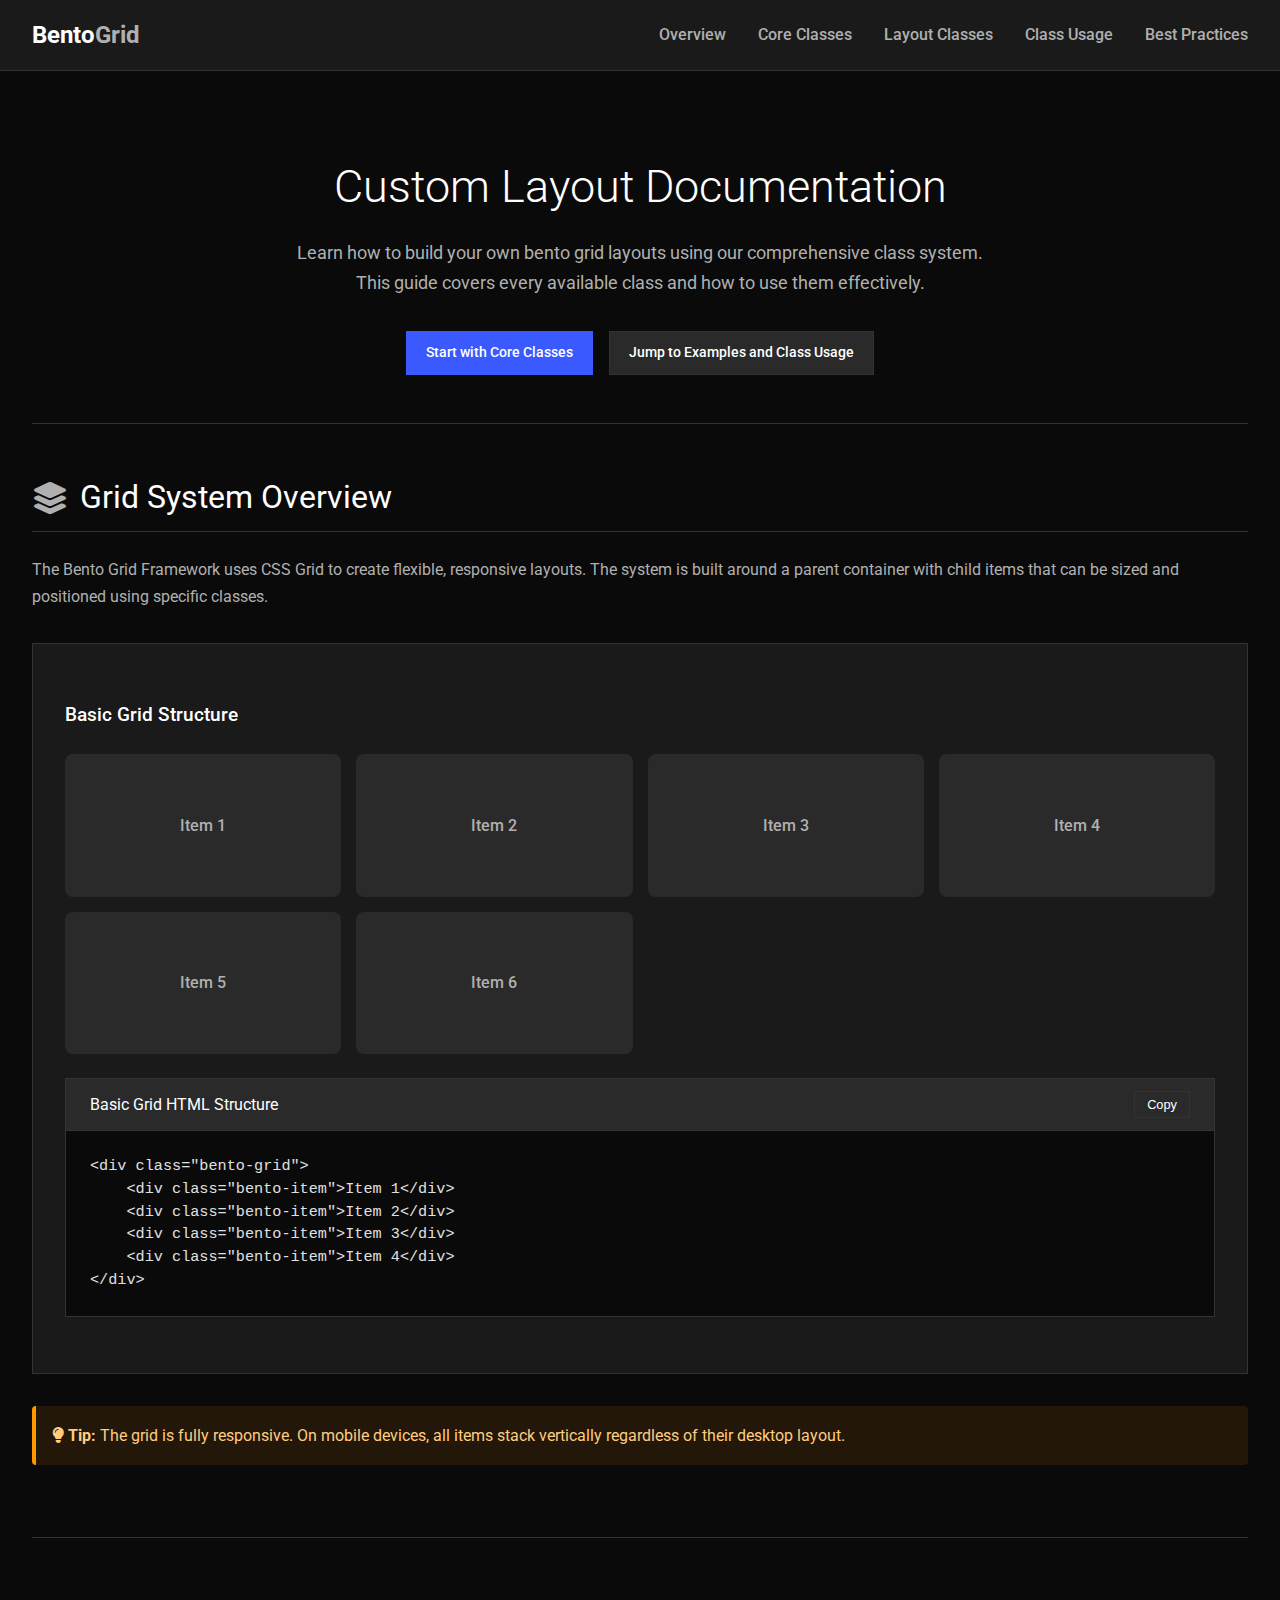
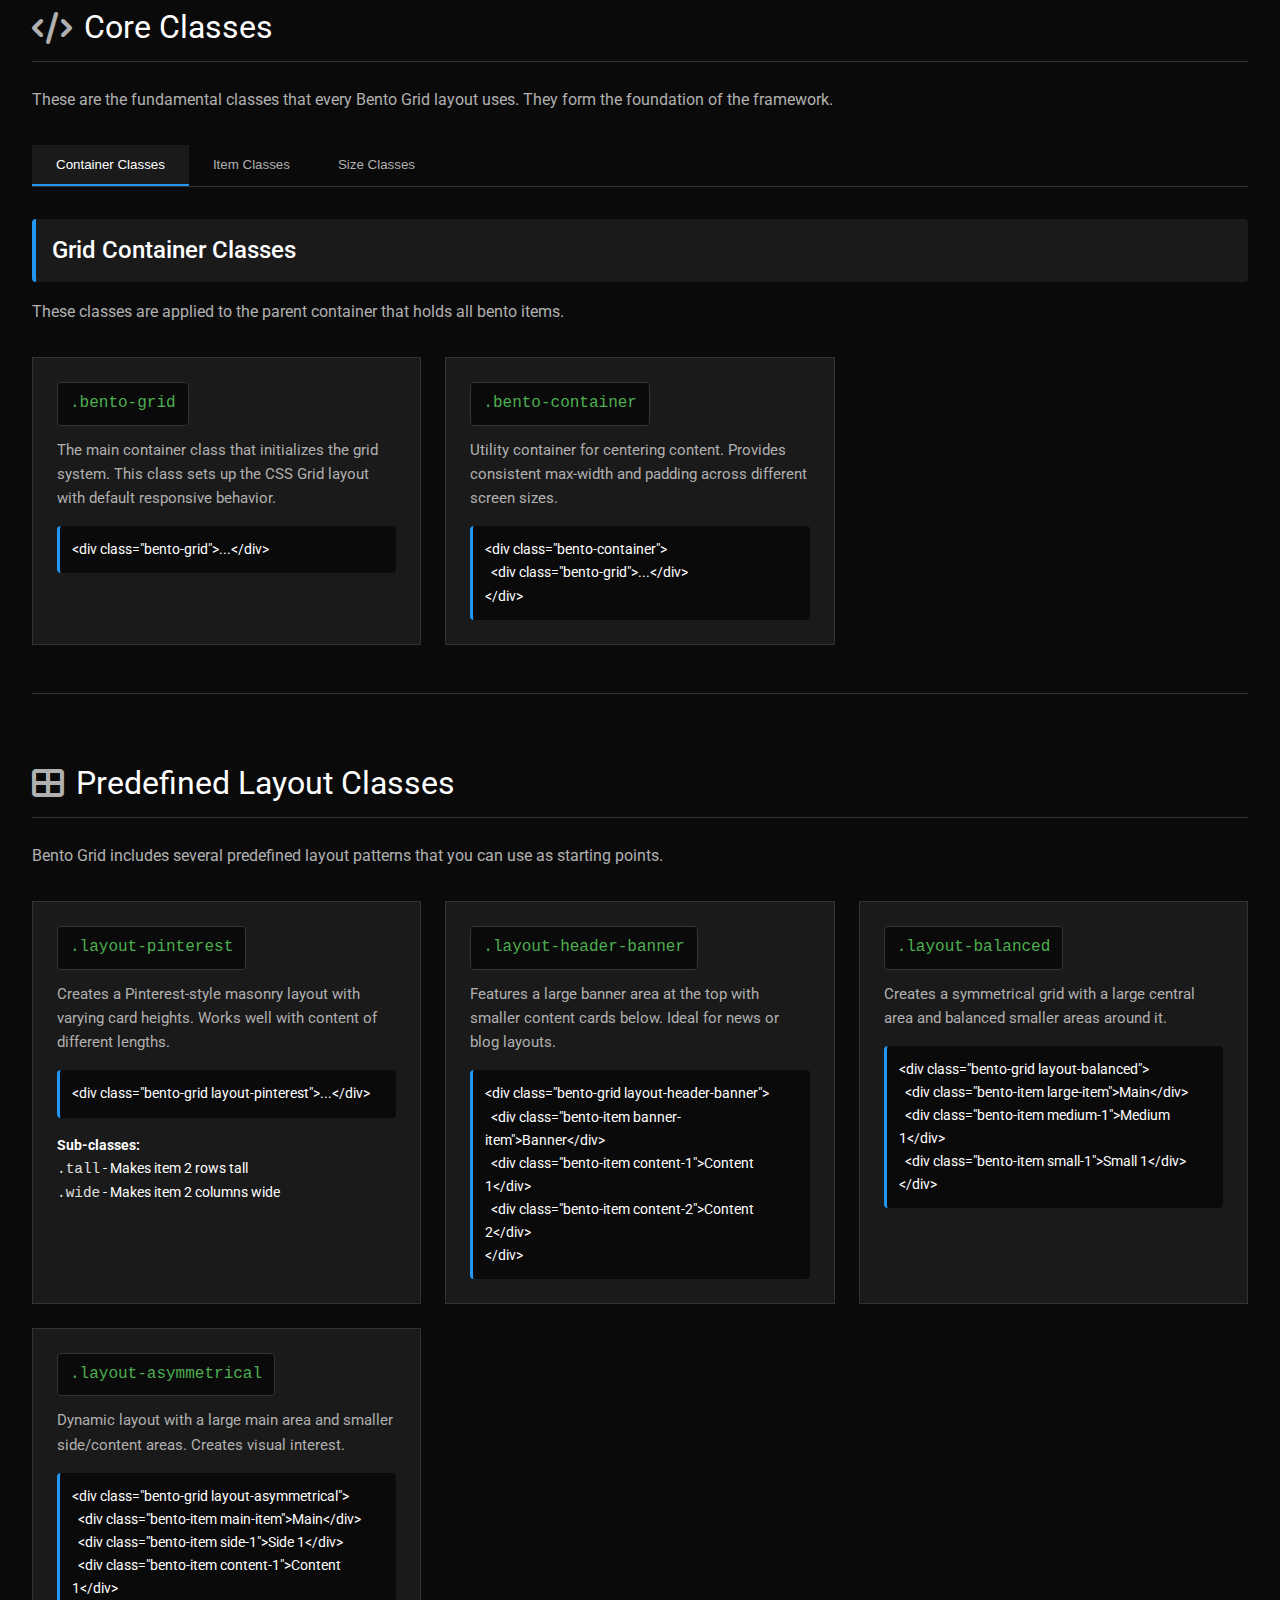
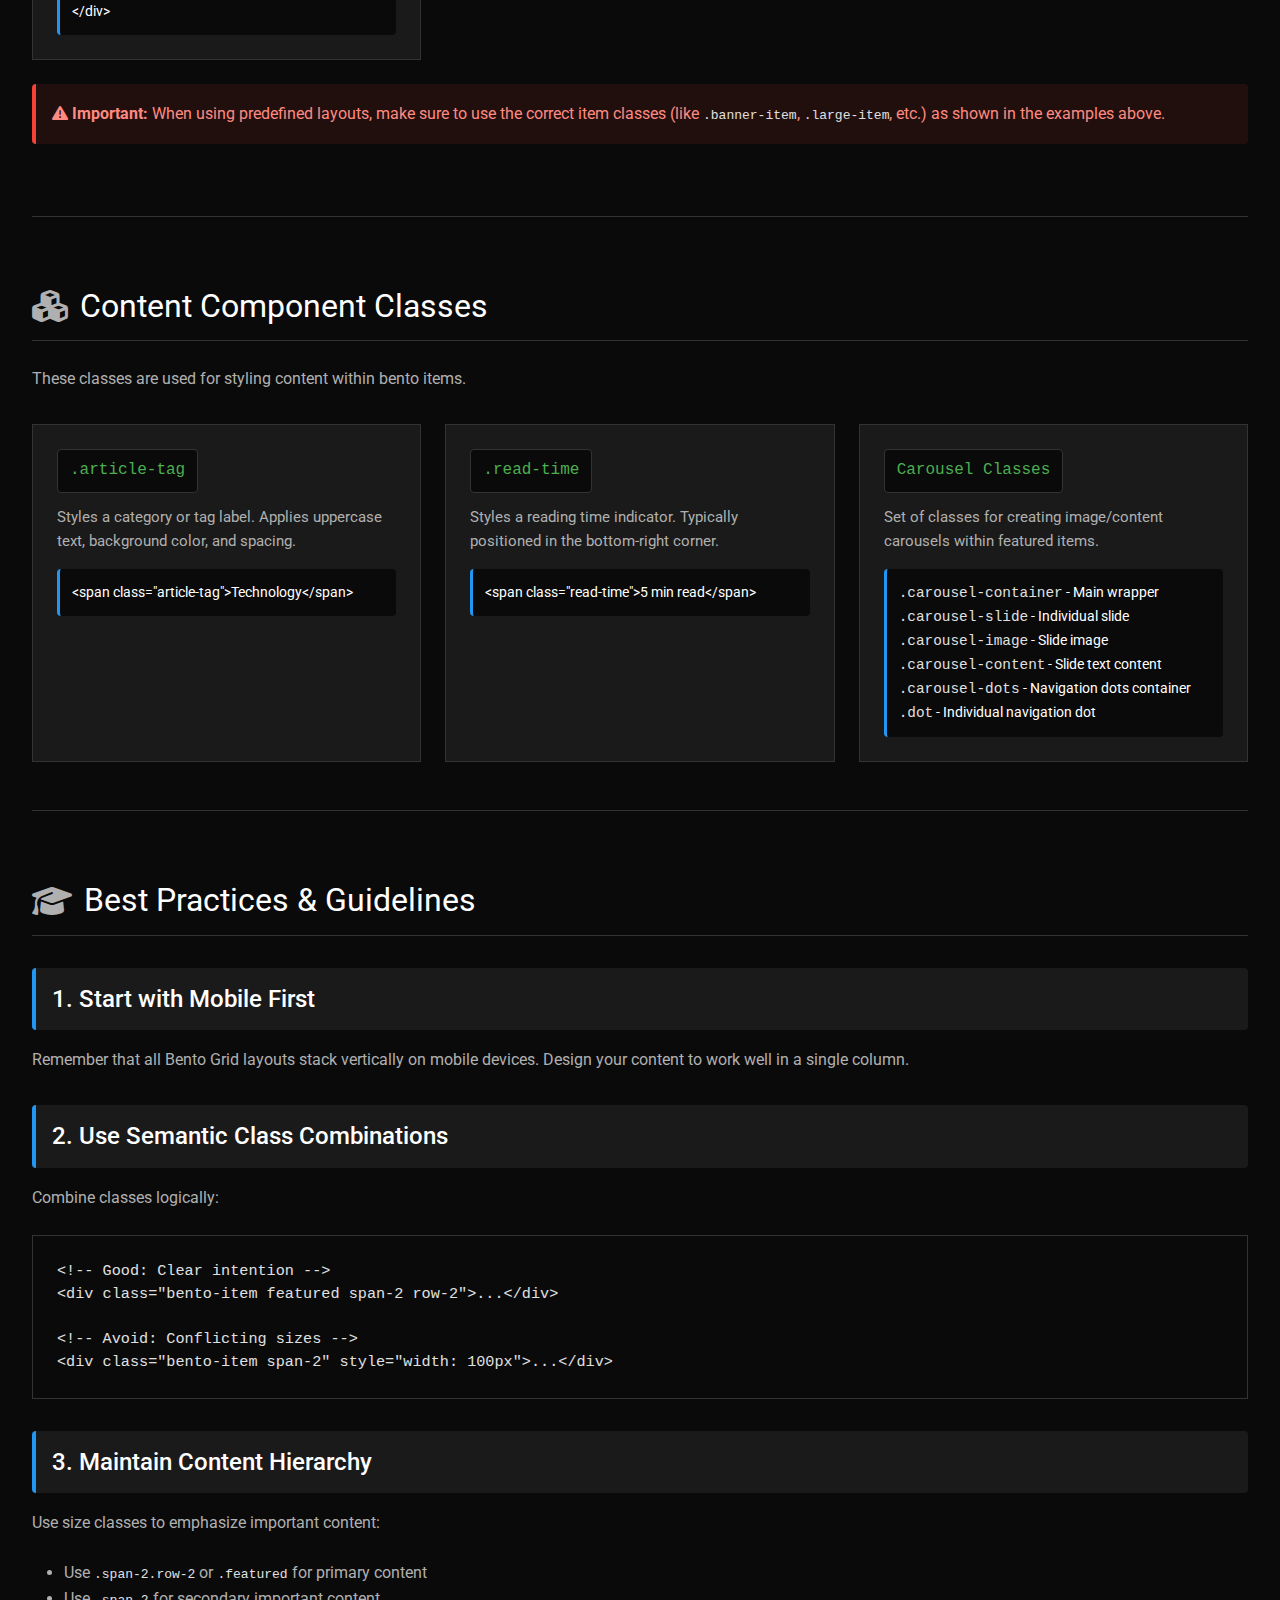
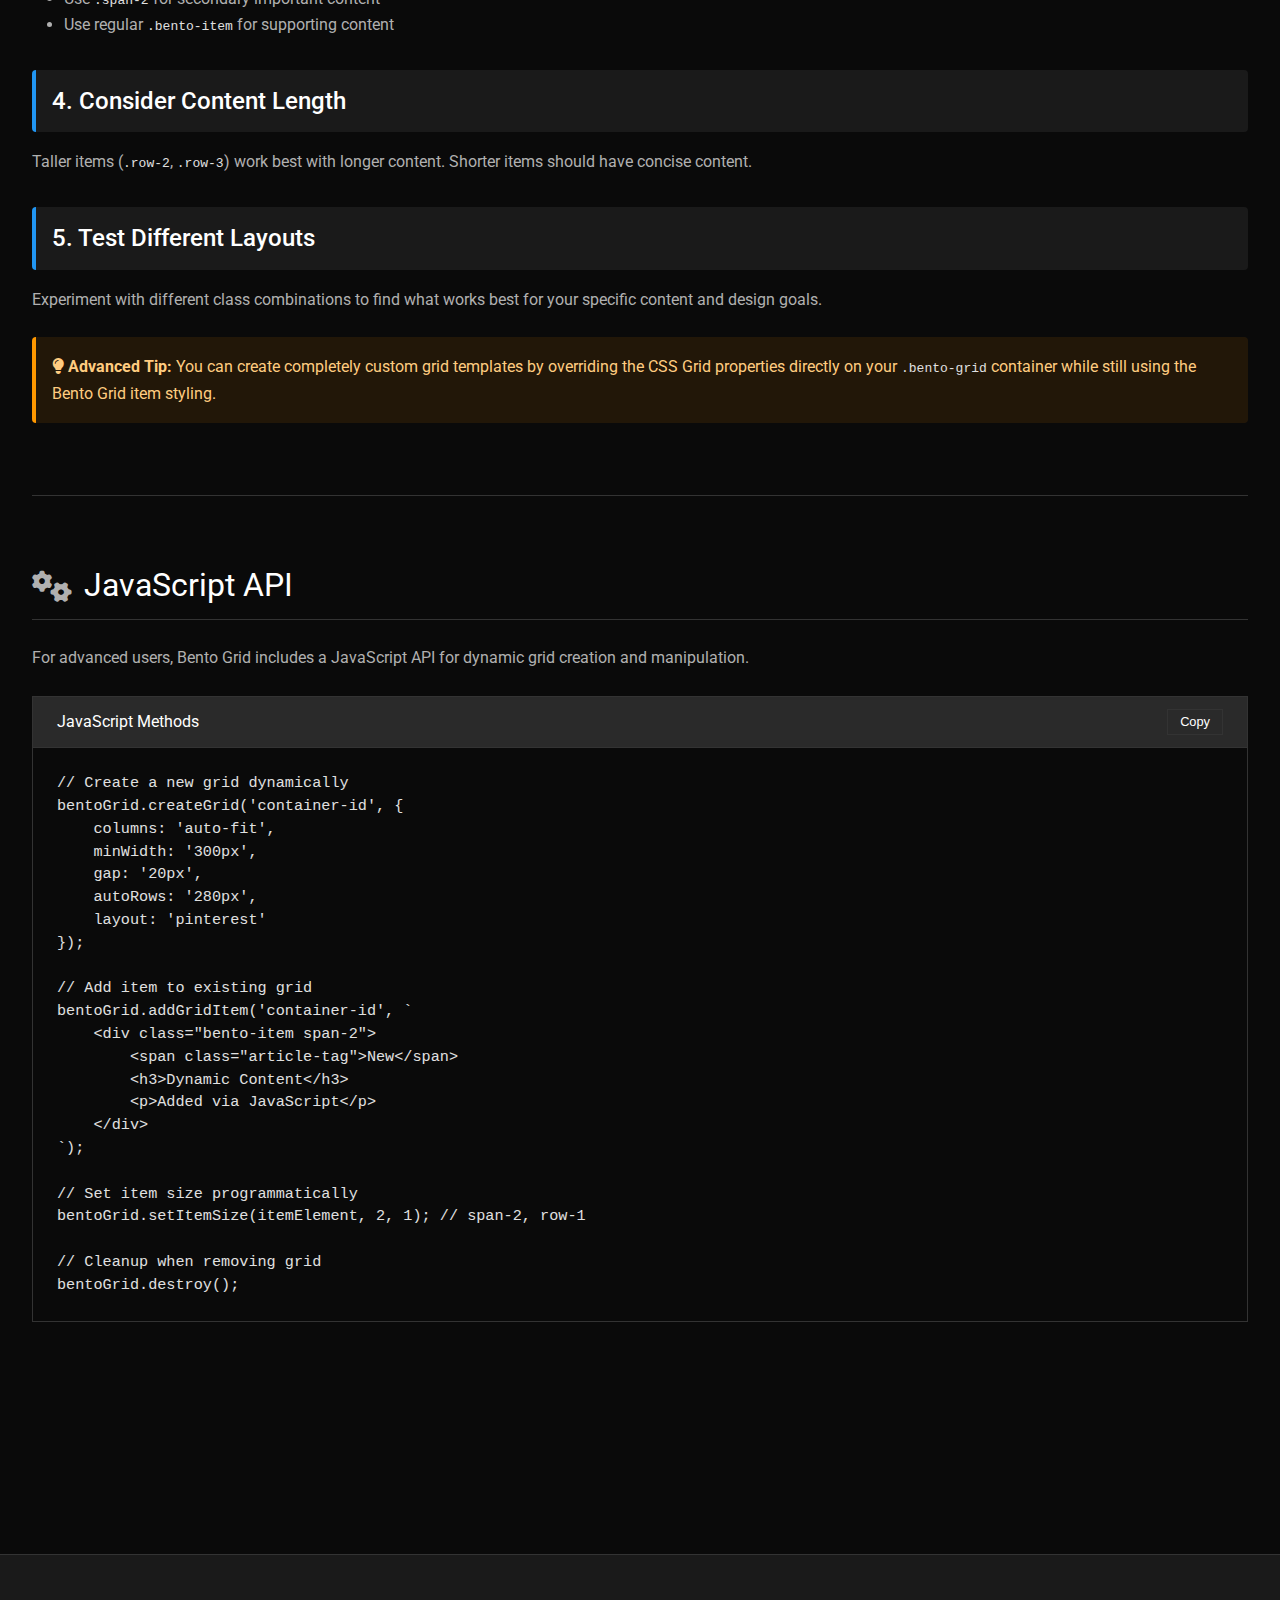
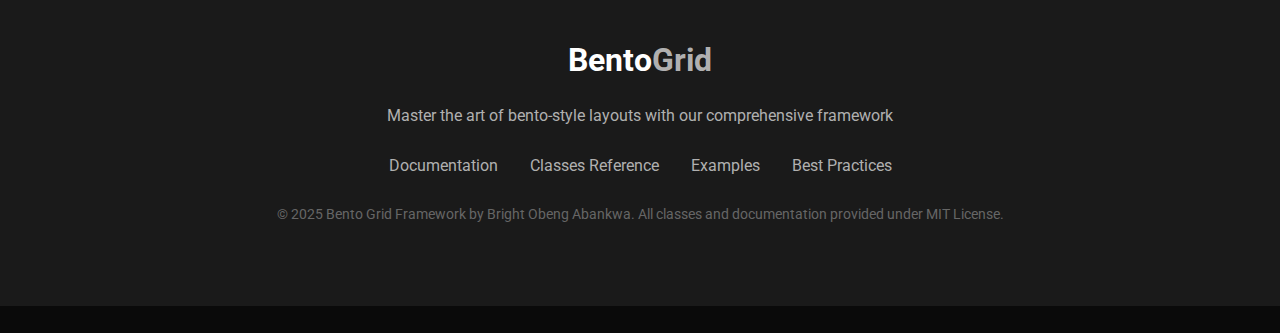
<file: custom-layout-doc.html>
<!DOCTYPE html>
<html lang="en">
<head>
    <meta charset="UTF-8">
    <meta name="viewport" content="width=device-width, initial-scale=1.0">
    <title>Bento Grid - Custom Layout Documentation</title>
    <link href="https://fonts.googleapis.com/css2?family=Roboto:wght@300;400;500;700&display=swap" rel="stylesheet">
    <link rel="stylesheet" href="https://cdnjs.cloudflare.com/ajax/libs/font-awesome/6.4.0/css/all.min.css">
    <style>
        :root {
            --bg-primary: #0a0a0a;
            --bg-secondary: #1a1a1a;
            --bg-tertiary: #2a2a2a;
            --text-primary: #ffffff;
            --text-secondary: #b0b0b0;
            --text-tertiary: #666666;
            --accent: #3a3a3a;
            --border: #333333;
            --radius: 0px;
            --transition: all 0.3s ease;
            --success: #4CAF50;
            --warning: #FF9800;
            --info: #2196F3;
            --error: #F44336;
        }

        * {
            margin: 0;
            padding: 0;
            box-sizing: border-box;
        }

        body {
            font-family: 'Roboto', sans-serif;
            background: var(--bg-primary);
            color: var(--text-primary);
            line-height: 1.6;
        }

        /* Navigation */
        .navbar {
            background: var(--bg-secondary);
            padding: 1rem 2rem;
            position: sticky;
            top: 0;
            z-index: 100;
            border-bottom: 1px solid var(--border);
        }

        .nav-container {
            max-width: 1400px;
            margin: 0 auto;
            display: flex;
            justify-content: space-between;
            align-items: center;
        }

        .logo {
            font-size: 1.5rem;
            font-weight: 700;
            color: var(--text-primary);
            text-decoration: none;
        }

        .logo span {
            color: var(--text-secondary);
        }

        .nav-links {
            display: flex;
            gap: 2rem;
            list-style: none;
        }

        .nav-links a {
            color: var(--text-secondary);
            text-decoration: none;
            font-weight: 500;
            transition: var(--transition);
        }

        .nav-links a:hover {
            color: var(--text-primary);
        }

        /* Main Container */
        .container {
            max-width: 1400px;
            margin: 0 auto;
            padding: 2rem;
        }

        /* Hero Section */
        .hero {
            padding: 3rem 0;
            text-align: center;
            border-bottom: 1px solid var(--border);
            margin-bottom: 3rem;
        }

        .hero h1 {
            font-size: 2.8rem;
            font-weight: 300;
            margin-bottom: 1rem;
            color: #fff;
        }

        .hero p {
            font-size: 1.1rem;
            color: var(--text-secondary);
            max-width: 700px;
            margin: 0 auto 2rem;
        }

        /* Content Sections */
        section {
            margin-bottom: 4rem;
            padding-bottom: 3rem;
            border-bottom: 1px solid var(--border);
        }

        section:last-child {
            border-bottom: none;
        }

        h2 {
            font-size: 2rem;
            font-weight: 400;
            margin-bottom: 1.5rem;
            color: var(--text-primary);
            display: flex;
            align-items: center;
            gap: 0.75rem;
            padding-bottom: 0.5rem;
            border-bottom: 1px solid var(--border);
        }

        h2 i {
            color: var(--text-secondary);
        }

        h3 {
            font-size: 1.5rem;
            font-weight: 500;
            margin: 2rem 0 1rem;
            color: var(--text-primary);
            background: var(--bg-secondary);
            padding: 0.75rem 1rem;
            border-radius: 4px;
            border-left: 4px solid var(--info);
        }

        h4 {
            font-size: 1.2rem;
            font-weight: 500;
            margin: 1.5rem 0 0.75rem;
            color: var(--text-primary);
            display: flex;
            align-items: center;
            gap: 0.5rem;
        }

        p {
            color: var(--text-secondary);
            margin-bottom: 1.5rem;
            line-height: 1.7;
        }

        /* Code Blocks */
        .code-container {
            background: var(--bg-primary);
            border-radius: var(--radius);
            border: 1px solid var(--border);
            overflow: hidden;
            margin: 1.5rem 0;
        }

        .code-header {
            padding: 0.75rem 1.5rem;
            background: var(--bg-tertiary);
            border-bottom: 1px solid var(--border);
            display: flex;
            justify-content: space-between;
            align-items: center;
        }

        .code-content {
            padding: 1.5rem;
            overflow-x: auto;
        }

        pre {
            margin: 0;
            font-family: 'Courier New', monospace;
            font-size: 0.95rem;
            line-height: 1.5;
        }

        code {
            color: #e0e0e0;
        }

        .token.tag {
            color: #ff6b8b;
        }

        .token.attr-name {
            color: #ffcc00;
        }

        .token.attr-value {
            color: #66ff99;
        }

        .token.comment {
            color: #888;
        }

        .token.property {
            color: #7ec6ff;
        }

        .token.selector {
            color: #ff6b8b;
        }

        /* Grid Visualizer */
        .grid-visualizer {
            background: var(--bg-secondary);
            border-radius: var(--radius);
            border: 1px solid var(--border);
            padding: 2rem;
            margin: 2rem 0;
        }

        .grid-preview {
            display: grid;
            grid-template-columns: repeat(auto-fit, minmax(200px, 1fr));
            gap: 15px;
            margin: 1.5rem 0;
            min-height: 300px;
        }

        .grid-item {
            background: var(--bg-tertiary);
            border-radius: 8px;
            display: flex;
            align-items: center;
            justify-content: center;
            color: var(--text-secondary);
            font-weight: 500;
            transition: var(--transition);
            padding: 1rem;
            text-align: center;
        }

        .grid-item:hover {
            background: var(--accent);
            color: var(--text-primary);
        }

        /* Class Reference */
        .class-reference {
            display: grid;
            grid-template-columns: repeat(auto-fill, minmax(300px, 1fr));
            gap: 1.5rem;
            margin-top: 2rem;
        }

        .class-card {
            background: var(--bg-secondary);
            border-radius: var(--radius);
            border: 1px solid var(--border);
            padding: 1.5rem;
            transition: var(--transition);
        }

        .class-card:hover {
            border-color: var(--accent);
            transform: translateY(-2px);
        }

        .class-name {
            font-family: 'Courier New', monospace;
            background: var(--bg-primary);
            padding: 0.5rem 0.75rem;
            border-radius: 4px;
            display: inline-block;
            margin-bottom: 0.75rem;
            color: var(--success);
            border: 1px solid var(--border);
        }

        .class-description {
            color: var(--text-secondary);
            font-size: 0.95rem;
            line-height: 1.6;
            margin-bottom: 1rem;
        }

        .class-example {
            background: var(--bg-primary);
            padding: 0.75rem;
            border-radius: 4px;
            font-size: 0.9rem;
            border-left: 3px solid var(--info);
        }

        /* Tabs */
        .tabs {
            display: flex;
            border-bottom: 1px solid var(--border);
            margin: 2rem 0;
        }

        .tab {
            padding: 0.75rem 1.5rem;
            background: none;
            border: none;
            color: var(--text-secondary);
            cursor: pointer;
            font-weight: 500;
            border-bottom: 2px solid transparent;
            transition: var(--transition);
        }

        .tab.active {
            color: var(--text-primary);
            border-bottom-color: var(--info);
            background: var(--bg-secondary);
        }

        .tab-content {
            display: none;
        }

        .tab-content.active {
            display: block;
        }

        /* Examples */
        .example-grid {
            display: grid;
            grid-template-columns: repeat(auto-fit, minmax(300px, 1fr));
            gap: 20px;
            grid-auto-rows: 280px;
            margin: 2rem 0;
        }

        .bento-item {
            background: #1a1a1a;
            border-radius: 16px;
            padding: 25px;
            position: relative;
            overflow: hidden;
            transition: transform 0.3s ease, box-shadow 0.3s ease;
            cursor: pointer;
            border: 1px solid #2a2a2a;
        }

        .bento-item:hover {
            transform: translateY(-3px);
            box-shadow: 0 10px 30px rgba(0, 0, 0, 0.4);
            border-color: #3a3a3a;
        }

        .article-tag {
            display: inline-block;
            padding: 6px 12px;
            background: #2a2a2a;
            border-radius: 10px;
            font-size: 0.75rem;
            font-weight: 500;
            margin-bottom: 15px;
            color: #888;
            text-transform: uppercase;
            letter-spacing: 1px;
        }

        .bento-item h3 {
            font-size: 1.3rem;
            font-weight: 500;
            margin-bottom: 10px;
            color: #fff;
        }

        .bento-item p {
            font-size: 0.9rem;
            color: #888;
            line-height: 1.6;
        }

        .read-time {
            position: absolute;
            bottom: 25px;
            right: 25px;
            font-size: 0.8rem;
            color: #666;
        }

        /* Footer */
        footer {
            background: var(--bg-secondary);
            padding: 3rem 0;
            text-align: center;
            border-top: 1px solid var(--border);
            margin-top: 4rem;
        }

        .footer-links {
            display: flex;
            justify-content: center;
            gap: 2rem;
            margin: 1.5rem 0;
        }

        .footer-links a {
            color: var(--text-secondary);
            text-decoration: none;
            transition: var(--transition);
        }

        .footer-links a:hover {
            color: var(--text-primary);
        }

        .copyright {
            color: var(--text-tertiary);
            font-size: 0.9rem;
        }

        /* Responsive */
        @media (max-width: 768px) {
            .hero h1 {
                font-size: 2.2rem;
            }
            
            .nav-links {
                display: none;
            }
            
            .class-reference {
                grid-template-columns: 1fr;
            }
            
            .grid-preview {
                grid-template-columns: repeat(auto-fit, minmax(150px, 1fr));
            }
        }

        /* Utility */
        .btn {
            display: inline-block;
            background: var(--bg-tertiary);
            color: var(--text-primary);
            padding: 0.6rem 1.2rem;
            border-radius: var(--radius);
            text-decoration: none;
            font-weight: 500;
            border: 1px solid var(--border);
            transition: var(--transition);
            cursor: pointer;
            font-size: 0.9rem;
        }

        .btn:hover {
            background: var(--accent);
        }

        .btn-primary {
            background: #3a5aff;
            border-color: #3a5aff;
        }

        .btn-primary:hover {
            background: #2a4aef;
        }

        .note {
            background: rgba(255, 152, 0, 0.1);
            border-left: 4px solid var(--warning);
            padding: 1rem;
            margin: 1.5rem 0;
            border-radius: 4px;
        }

        .note p {
            color: #ffcc80;
            margin-bottom: 0;
        }

        .warning {
            background: rgba(244, 67, 54, 0.1);
            border-left: 4px solid var(--error);
            padding: 1rem;
            margin: 1.5rem 0;
            border-radius: 4px;
        }

        .warning p {
            color: #ff8a80;
            margin-bottom: 0;
        }

        .success {
            background: rgba(76, 175, 80, 0.1);
            border-left: 4px solid var(--success);
            padding: 1rem;
            margin: 1.5rem 0;
            border-radius: 4px;
        }

        .success p {
            color: #a5d6a7;
            margin-bottom: 0;
        }
    </style>
</head>
<body>
    <!-- Navigation -->
    <nav class="navbar">
        <div class="nav-container">
            <a href="#" class="logo">Bento<span>Grid</span></a>
            <ul class="nav-links">
                <li><a href="#overview">Overview</a></li>
                <li><a href="#core-classes">Core Classes</a></li>
                <li><a href="#layout-classes">Layout Classes</a></li>
                <li><a href="layout-example.html">Class Usage</a></li>
                <li><a href="#best-practices">Best Practices</a></li>
            </ul>
        </div>
    </nav>

    <div class="container">
        <!-- Hero Section -->
        <section class="hero" id="overview">
            <h1>Custom Layout Documentation</h1>
            <p>Learn how to build your own bento grid layouts using our comprehensive class system. This guide covers every available class and how to use them effectively.</p>
            <div style="display: flex; gap: 1rem; justify-content: center; margin-top: 2rem;">
                <a href="#core-classes" class="btn btn-primary">Start with Core Classes</a>
                <a href="layout-example.html" class="btn">Jump to Examples and Class Usage</a>
            </div>
        </section>

        <!-- Grid System Overview -->
        <section>
            <h2><i class="fas fa-layer-group"></i> Grid System Overview</h2>
            <p>The Bento Grid Framework uses CSS Grid to create flexible, responsive layouts. The system is built around a parent container with child items that can be sized and positioned using specific classes.</p>
            
            <div class="grid-visualizer">
                <h4>Basic Grid Structure</h4>
                <div class="grid-preview" style="grid-template-columns: repeat(4, 1fr);">
                    <div class="grid-item">Item 1</div>
                    <div class="grid-item">Item 2</div>
                    <div class="grid-item">Item 3</div>
                    <div class="grid-item">Item 4</div>
                    <div class="grid-item">Item 5</div>
                    <div class="grid-item">Item 6</div>
                </div>
                <div class="code-container">
                    <div class="code-header">
                        <div>Basic Grid HTML Structure</div>
                    </div>
                    <div class="code-content">
                        <pre><code>&lt;div class="bento-grid"&gt;
    &lt;div class="bento-item"&gt;Item 1&lt;/div&gt;
    &lt;div class="bento-item"&gt;Item 2&lt;/div&gt;
    &lt;div class="bento-item"&gt;Item 3&lt;/div&gt;
    &lt;div class="bento-item"&gt;Item 4&lt;/div&gt;
&lt;/div&gt;</code></pre>
                    </div>
                </div>
            </div>

            <div class="note">
                <p><i class="fas fa-lightbulb"></i> <strong>Tip:</strong> The grid is fully responsive. On mobile devices, all items stack vertically regardless of their desktop layout.</p>
            </div>
        </section>

        <!-- Core Classes -->
        <section id="core-classes">
            <h2><i class="fas fa-code"></i> Core Classes</h2>
            <p>These are the fundamental classes that every Bento Grid layout uses. They form the foundation of the framework.</p>

            <div class="tabs">
                <button class="tab active" onclick="switchTab('container')">Container Classes</button>
                <button class="tab" onclick="switchTab('item')">Item Classes</button>
                <button class="tab" onclick="switchTab('size')">Size Classes</button>
            </div>

            <div id="container" class="tab-content active">
                <h3>Grid Container Classes</h3>
                <p>These classes are applied to the parent container that holds all bento items.</p>
                
                <div class="class-reference">
                    <div class="class-card">
                        <div class="class-name">.bento-grid</div>
                        <div class="class-description">
                            The main container class that initializes the grid system. This class sets up the CSS Grid layout with default responsive behavior.
                        </div>
                        <div class="class-example">
                            &lt;div class="bento-grid"&gt;...&lt;/div&gt;
                        </div>
                    </div>

                    <div class="class-card">
                        <div class="class-name">.bento-container</div>
                        <div class="class-description">
                            Utility container for centering content. Provides consistent max-width and padding across different screen sizes.
                        </div>
                        <div class="class-example">
                            &lt;div class="bento-container"&gt;<br>
                            &nbsp;&nbsp;&lt;div class="bento-grid"&gt;...&lt;/div&gt;<br>
                            &lt;/div&gt;
                        </div>
                    </div>
                </div>
            </div>

            <div id="item" class="tab-content">
                <h3>Grid Item Classes</h3>
                <p>These classes are applied to individual items within the bento grid.</p>
                
                <div class="class-reference">
                    <div class="class-card">
                        <div class="class-name">.bento-item</div>
                        <div class="class-description">
                            Base class for all grid items. Provides styling, hover effects, and responsive behavior.
                        </div>
                        <div class="class-example">
                            &lt;div class="bento-item"&gt;Content&lt;/div&gt;
                        </div>
                    </div>

                    <div class="class-card">
                        <div class="class-name">.featured</div>
                        <div class="class-description">
                            Marks an item as featured. Featured items typically span multiple grid cells and may contain carousels or highlighted content.
                        </div>
                        <div class="class-example">
                            &lt;div class="bento-item featured"&gt;Featured Content&lt;/div&gt;
                        </div>
                    </div>
                </div>
            </div>

            <div id="size" class="tab-content">
                <h3>Size Modifier Classes</h3>
                <p>Control how many grid cells an item occupies.</p>
                
                <div class="class-reference">
                    <div class="class-card">
                        <div class="class-name">.span-2</div>
                        <div class="class-description">
                            Makes an item span 2 columns horizontally. Can be combined with other span classes.
                        </div>
                        <div class="class-example">
                            &lt;div class="bento-item span-2"&gt;Wide Item&lt;/div&gt;
                        </div>
                    </div>

                    <div class="class-card">
                        <div class="class-name">.span-3</div>
                        <div class="class-description">
                            Makes an item span 3 columns horizontally. Use for extra wide content sections.
                        </div>
                        <div class="class-example">
                            &lt;div class="bento-item span-3"&gt;Extra Wide Item&lt;/div&gt;
                        </div>
                    </div>

                    <div class="class-card">
                        <div class="class-name">.row-2</div>
                        <div class="class-description">
                            Makes an item span 2 rows vertically. Creates taller content blocks.
                        </div>
                        <div class="class-example">
                            &lt;div class="bento-item row-2"&gt;Tall Item&lt;/div&gt;
                        </div>
                    </div>

                    <div class="class-card">
                        <div class="class-name">.row-3</div>
                        <div class="class-description">
                            Makes an item span 3 rows vertically. Use for very tall content sections.
                        </div>
                        <div class="class-example">
                            &lt;div class="bento-item row-3"&gt;Very Tall Item&lt;/div&gt;
                        </div>
                    </div>
                </div>
                
                <div class="note">
                    <p><i class="fas fa-exclamation-circle"></i> <strong>Note:</strong> Size classes can be combined. For example: <code>.span-2.row-2</code> creates a 2x2 grid item.</p>
                </div>
            </div>
        </section>

        <!-- Layout Classes -->
        <section id="layout-classes">
            <h2><i class="fas fa-th-large"></i> Predefined Layout Classes</h2>
            <p>Bento Grid includes several predefined layout patterns that you can use as starting points.</p>

            <div class="class-reference">
                <div class="class-card">
                    <div class="class-name">.layout-pinterest</div>
                    <div class="class-description">
                        Creates a Pinterest-style masonry layout with varying card heights. Works well with content of different lengths.
                    </div>
                    <div class="class-example">
                        &lt;div class="bento-grid layout-pinterest"&gt;...&lt;/div&gt;
                    </div>
                    <div style="margin-top: 1rem; font-size: 0.9rem;">
                        <strong>Sub-classes:</strong><br>
                        <code>.tall</code> - Makes item 2 rows tall<br>
                        <code>.wide</code> - Makes item 2 columns wide
                    </div>
                </div>

                <div class="class-card">
                    <div class="class-name">.layout-header-banner</div>
                    <div class="class-description">
                        Features a large banner area at the top with smaller content cards below. Ideal for news or blog layouts.
                    </div>
                    <div class="class-example">
                        &lt;div class="bento-grid layout-header-banner"&gt;<br>
                        &nbsp;&nbsp;&lt;div class="bento-item banner-item"&gt;Banner&lt;/div&gt;<br>
                        &nbsp;&nbsp;&lt;div class="bento-item content-1"&gt;Content 1&lt;/div&gt;<br>
                        &nbsp;&nbsp;&lt;div class="bento-item content-2"&gt;Content 2&lt;/div&gt;<br>
                        &lt;/div&gt;
                    </div>
                </div>

                <div class="class-card">
                    <div class="class-name">.layout-balanced</div>
                    <div class="class-description">
                        Creates a symmetrical grid with a large central area and balanced smaller areas around it.
                    </div>
                    <div class="class-example">
                        &lt;div class="bento-grid layout-balanced"&gt;<br>
                        &nbsp;&nbsp;&lt;div class="bento-item large-item"&gt;Main&lt;/div&gt;<br>
                        &nbsp;&nbsp;&lt;div class="bento-item medium-1"&gt;Medium 1&lt;/div&gt;<br>
                        &nbsp;&nbsp;&lt;div class="bento-item small-1"&gt;Small 1&lt;/div&gt;<br>
                        &lt;/div&gt;
                    </div>
                </div>

                <div class="class-card">
                    <div class="class-name">.layout-asymmetrical</div>
                    <div class="class-description">
                        Dynamic layout with a large main area and smaller side/content areas. Creates visual interest.
                    </div>
                    <div class="class-example">
                        &lt;div class="bento-grid layout-asymmetrical"&gt;<br>
                        &nbsp;&nbsp;&lt;div class="bento-item main-item"&gt;Main&lt;/div&gt;<br>
                        &nbsp;&nbsp;&lt;div class="bento-item side-1"&gt;Side 1&lt;/div&gt;<br>
                        &nbsp;&nbsp;&lt;div class="bento-item content-1"&gt;Content 1&lt;/div&gt;<br>
                        &lt;/div&gt;
                    </div>
                </div>
            </div>

            <div class="warning">
                <p><i class="fas fa-exclamation-triangle"></i> <strong>Important:</strong> When using predefined layouts, make sure to use the correct item classes (like <code>.banner-item</code>, <code>.large-item</code>, etc.) as shown in the examples above.</p>
            </div>
        </section>

        <!-- Content Component Classes -->
        <section>
            <h2><i class="fas fa-cubes"></i> Content Component Classes</h2>
            <p>These classes are used for styling content within bento items.</p>

            <div class="class-reference">
                <div class="class-card">
                    <div class="class-name">.article-tag</div>
                    <div class="class-description">
                        Styles a category or tag label. Applies uppercase text, background color, and spacing.
                    </div>
                    <div class="class-example">
                        &lt;span class="article-tag"&gt;Technology&lt;/span&gt;
                    </div>
                </div>

                <div class="class-card">
                    <div class="class-name">.read-time</div>
                    <div class="class-description">
                        Styles a reading time indicator. Typically positioned in the bottom-right corner.
                    </div>
                    <div class="class-example">
                        &lt;span class="read-time"&gt;5 min read&lt;/span&gt;
                    </div>
                </div>

                <div class="class-card">
                    <div class="class-name">Carousel Classes</div>
                    <div class="class-description">
                        Set of classes for creating image/content carousels within featured items.
                    </div>
                    <div class="class-example">
                        <code>.carousel-container</code> - Main wrapper<br>
                        <code>.carousel-slide</code> - Individual slide<br>
                        <code>.carousel-image</code> - Slide image<br>
                        <code>.carousel-content</code> - Slide text content<br>
                        <code>.carousel-dots</code> - Navigation dots container<br>
                        <code>.dot</code> - Individual navigation dot
                    </div>
                </div>
            </div>
        </section>

        

        <!-- Best Practices -->
        <section id="best-practices">
            <h2><i class="fas fa-graduation-cap"></i> Best Practices & Guidelines</h2>
            
            <h3>1. Start with Mobile First</h3>
            <p>Remember that all Bento Grid layouts stack vertically on mobile devices. Design your content to work well in a single column.</p>

            <h3>2. Use Semantic Class Combinations</h3>
            <p>Combine classes logically:</p>
            <div class="code-container">
                <div class="code-content">
                    <pre><code>&lt;!-- Good: Clear intention --&gt;
&lt;div class="bento-item featured span-2 row-2"&gt;...&lt;/div&gt;

&lt;!-- Avoid: Conflicting sizes --&gt;
&lt;div class="bento-item span-2" style="width: 100px"&gt;...&lt;/div&gt;</code></pre>
                </div>
            </div>

            <h3>3. Maintain Content Hierarchy</h3>
            <p>Use size classes to emphasize important content:</p>
            <ul style="color: var(--text-secondary); margin-left: 2rem; margin-bottom: 1.5rem;">
                <li>Use <code>.span-2.row-2</code> or <code>.featured</code> for primary content</li>
                <li>Use <code>.span-2</code> for secondary important content</li>
                <li>Use regular <code>.bento-item</code> for supporting content</li>
            </ul>

            <h3>4. Consider Content Length</h3>
            <p>Taller items (<code>.row-2</code>, <code>.row-3</code>) work best with longer content. Shorter items should have concise content.</p>

            <h3>5. Test Different Layouts</h3>
            <p>Experiment with different class combinations to find what works best for your specific content and design goals.</p>

            <div class="note">
                <p><i class="fas fa-lightbulb"></i> <strong>Advanced Tip:</strong> You can create completely custom grid templates by overriding the CSS Grid properties directly on your <code>.bento-grid</code> container while still using the Bento Grid item styling.</p>
            </div>
        </section>

        <!-- JavaScript API -->
        <section>
            <h2><i class="fas fa-cogs"></i> JavaScript API</h2>
            <p>For advanced users, Bento Grid includes a JavaScript API for dynamic grid creation and manipulation.</p>

            <div class="code-container">
                <div class="code-header">
                    <div>JavaScript Methods</div>
                </div>
                <div class="code-content">
                    <pre><code>// Create a new grid dynamically
bentoGrid.createGrid('container-id', {
    columns: 'auto-fit',
    minWidth: '300px',
    gap: '20px',
    autoRows: '280px',
    layout: 'pinterest'
});

// Add item to existing grid
bentoGrid.addGridItem('container-id', `
    &lt;div class="bento-item span-2"&gt;
        &lt;span class="article-tag"&gt;New&lt;/span&gt;
        &lt;h3&gt;Dynamic Content&lt;/h3&gt;
        &lt;p&gt;Added via JavaScript&lt;/p&gt;
    &lt;/div&gt;
`);

// Set item size programmatically
bentoGrid.setItemSize(itemElement, 2, 1); // span-2, row-1

// Cleanup when removing grid
bentoGrid.destroy();</code></pre>
                </div>
            </div>
        </section>
    </div>

    <footer>
        <div class="container">
            <div class="logo" style="font-size: 2rem; margin-bottom: 1rem;">Bento<span>Grid</span></div>
            <p>Master the art of bento-style layouts with our comprehensive framework</p>
            <div class="footer-links">
                <a href="#overview">Documentation</a>
                <a href="#core-classes">Classes Reference</a>
                <a href="#examples">Examples</a>
                <a href="#best-practices">Best Practices</a>
            </div>
            <div class="copyright">
                &copy; 2025 Bento Grid Framework by Bright Obeng Abankwa. All classes and documentation provided under MIT License.
            </div>
        </div>
    </footer>

    <script>
        // Tab switching functionality
        function switchTab(tabName) {
            // Update tab buttons
            document.querySelectorAll('.tab').forEach(tab => {
                tab.classList.remove('active');
            });
            event.target.classList.add('active');
            
            // Update tab content
            document.querySelectorAll('.tab-content').forEach(content => {
                content.classList.remove('active');
            });
            document.getElementById(tabName).classList.add('active');
        }

        // Interactive grid visualizer
        document.querySelectorAll('.grid-item').forEach(item => {
            item.addEventListener('click', function() {
                const currentColor = this.style.backgroundColor;
                this.style.backgroundColor = currentColor ? '' : '#3a5aff';
                this.style.color = currentColor ? '' : '#fff';
            });
        });

        // Smooth scrolling for anchor links
        document.querySelectorAll('a[href^="#"]').forEach(anchor => {
            anchor.addEventListener('click', function (e) {
                e.preventDefault();
                const targetId = this.getAttribute('href');
                if (targetId === '#') return;
                
                const targetElement = document.querySelector(targetId);
                if (targetElement) {
                    window.scrollTo({
                        top: targetElement.offsetTop - 100,
                        behavior: 'smooth'
                    });
                }
            });
        });

        // Add copy functionality to code blocks
        document.querySelectorAll('.code-container').forEach(container => {
            const header = container.querySelector('.code-header');
            if (header) {
                const copyBtn = document.createElement('button');
                copyBtn.className = 'btn';
                copyBtn.textContent = 'Copy';
                copyBtn.style.marginLeft = 'auto';
                copyBtn.style.fontSize = '0.8rem';
                copyBtn.style.padding = '0.3rem 0.75rem';
                
                copyBtn.addEventListener('click', function() {
                    const code = container.querySelector('code').textContent;
                    navigator.clipboard.writeText(code).then(() => {
                        const originalText = this.textContent;
                        this.textContent = 'Copied!';
                        this.style.background = '#4CAF50';
                        
                        setTimeout(() => {
                            this.textContent = originalText;
                            this.style.background = '';
                        }, 2000);
                    });
                });
                
                header.appendChild(copyBtn);
            }
        });
    </script>
</body>
</html>
</file>
